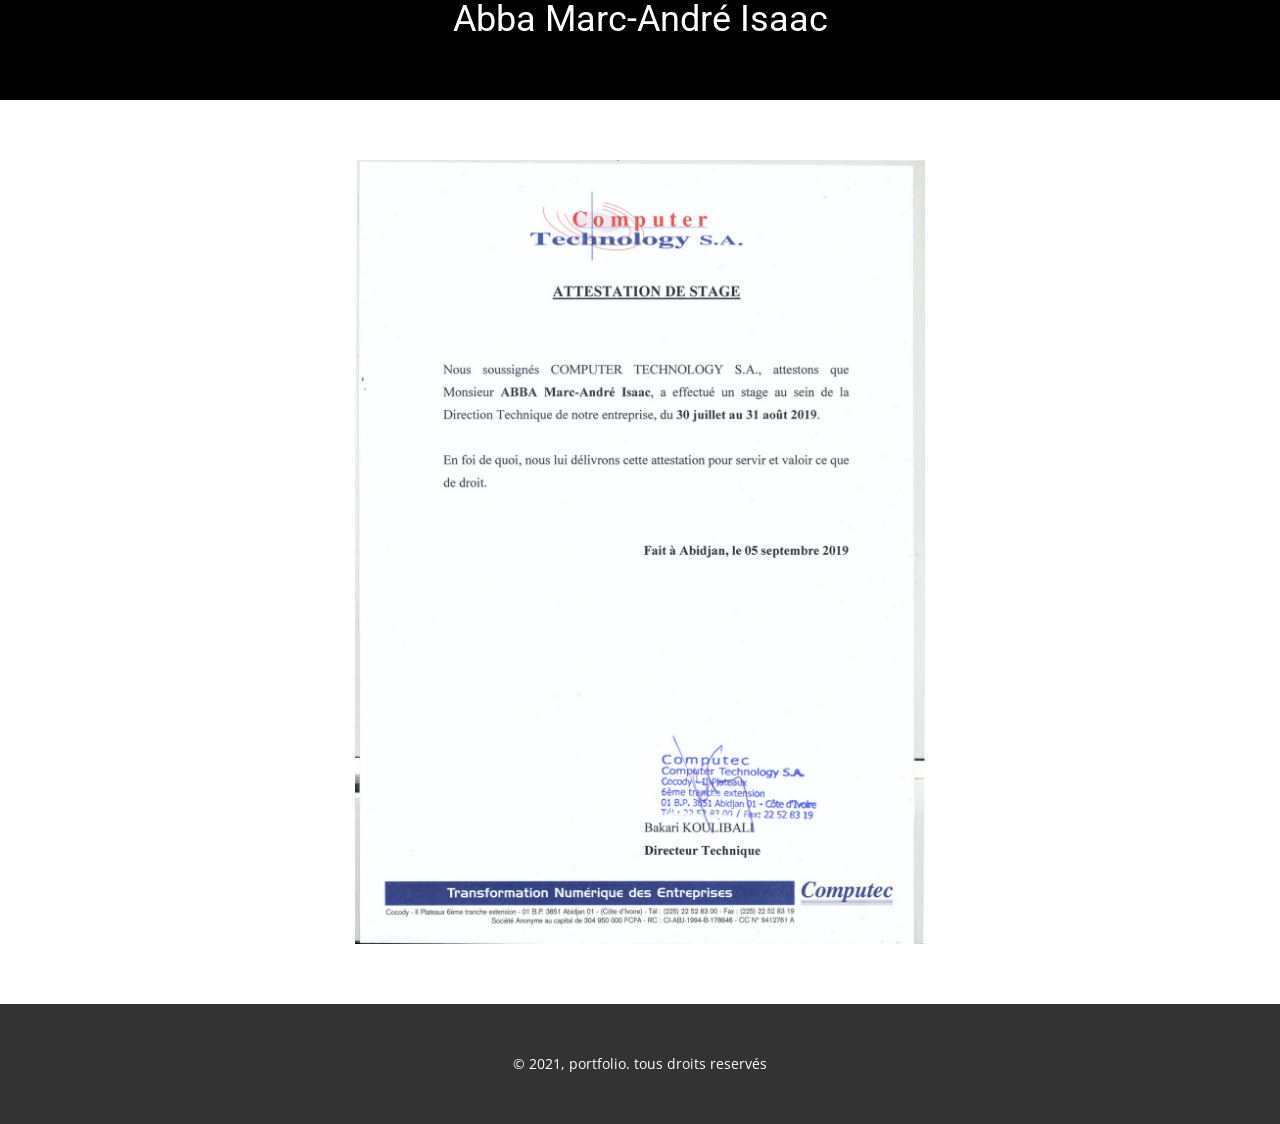
<file: Computec.html>
<!DOCTYPE html>
<html style="font-size: 16px;">
  <head>
    <meta name="viewport" content="width=device-width, initial-scale=1.0">
    <meta charset="utf-8">
    <meta name="keywords" content="">
    <meta name="description" content="">
    <meta name="page_type" content="np-template-header-footer-from-plugin">
    <title>Computec</title>
    <link rel="stylesheet" href="nicepage.css" media="screen">
<link rel="stylesheet" href="Computec.css" media="screen">
    <script class="u-script" type="text/javascript" src="jquery.js" defer=""></script>
    <script class="u-script" type="text/javascript" src="nicepage.js" defer=""></script>
    <meta name="generator" content="Nicepage 3.12.1, nicepage.com">
    <link id="u-theme-google-font" rel="stylesheet" href="https://fonts.googleapis.com/css?family=Roboto:100,100i,300,300i,400,400i,500,500i,700,700i,900,900i|Open+Sans:300,300i,400,400i,600,600i,700,700i,800,800i">
    
    
    <script type="application/ld+json">{
		"@context": "http://schema.org",
		"@type": "Organization",
		"name": "Portfolio",
		"url": "index.html"
}</script>
    <meta property="og:title" content="Computec">
    <meta property="og:type" content="website">
    <meta name="theme-color" content="#478ac9">
    <link rel="canonical" href="index.html">
    <meta property="og:url" content="index.html">
  </head>
  <body class="u-body"><header class="u-align-left u-black u-clearfix u-header u-header" id="sec-36fd"><div class="u-clearfix u-sheet u-sheet-1">
        <h2 class="u-align-center u-text u-text-1">Abba Marc-André Isaac</h2>
      </div></header>
    <section class="u-clearfix u-section-1" id="sec-ddb6">
      <div class="u-clearfix u-sheet u-sheet-1">
        <img src="images/Capturedecran2021-05-03a14.10.05.png" alt="" class="u-image u-image-default u-image-1" data-image-width="1164" data-image-height="1600">
      </div>
    </section>
    
    
    <footer class="u-align-center u-clearfix u-footer u-grey-80 u-footer" id="sec-583c"><div class="u-clearfix u-sheet u-sheet-1">
        <p class="u-small-text u-text u-text-variant u-text-1">© 2021, portfolio. tous droits reservés</p>
      </div></footer>
    </body>
</html>
</file>
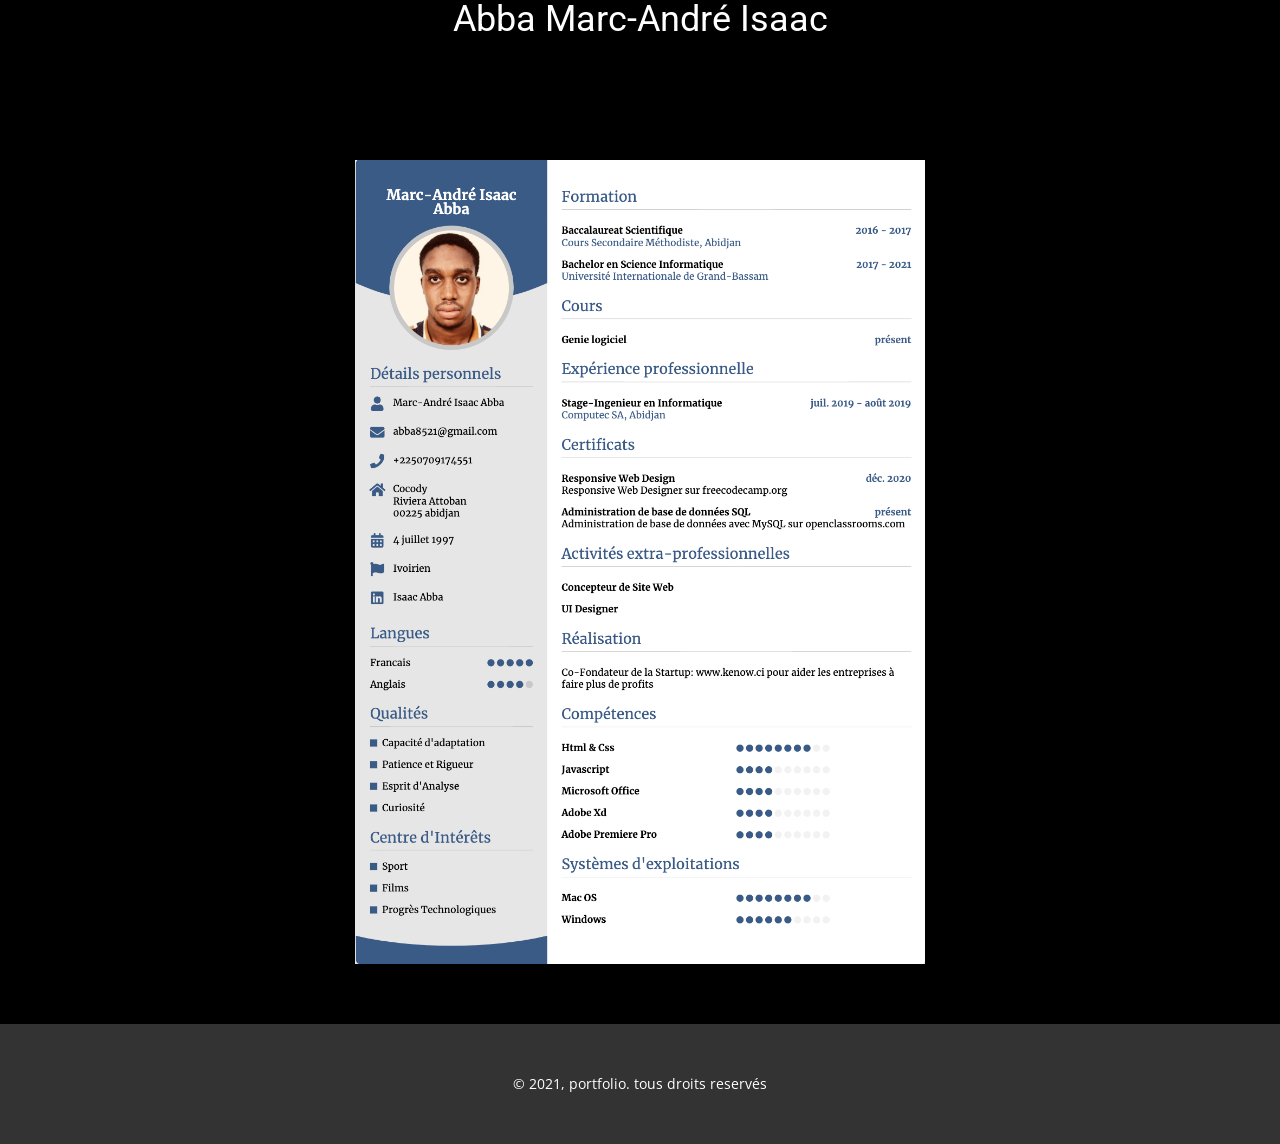
<file: CV.html>
<!DOCTYPE html>
<html style="font-size: 16px;">
  <head>
    <meta name="viewport" content="width=device-width, initial-scale=1.0">
    <meta charset="utf-8">
    <meta name="keywords" content="">
    <meta name="description" content="">
    <meta name="page_type" content="np-template-header-footer-from-plugin">
    <title>CV</title>
    <link rel="stylesheet" href="nicepage.css" media="screen">
<link rel="stylesheet" href="CV.css" media="screen">
    <script class="u-script" type="text/javascript" src="jquery.js" defer=""></script>
    <script class="u-script" type="text/javascript" src="nicepage.js" defer=""></script>
    <meta name="generator" content="Nicepage 3.12.1, nicepage.com">
    <link id="u-theme-google-font" rel="stylesheet" href="https://fonts.googleapis.com/css?family=Roboto:100,100i,300,300i,400,400i,500,500i,700,700i,900,900i|Open+Sans:300,300i,400,400i,600,600i,700,700i,800,800i">
    
    
    <script type="application/ld+json">{
		"@context": "http://schema.org",
		"@type": "Organization",
		"name": "Portfolio",
		"url": "index.html"
}</script>
    <meta property="og:title" content="CV">
    <meta property="og:type" content="website">
    <meta name="theme-color" content="#478ac9">
    <link rel="canonical" href="index.html">
    <meta property="og:url" content="index.html">
  </head>
  <body class="u-body"><header class="u-align-left u-black u-clearfix u-header u-header" id="sec-36fd"><div class="u-clearfix u-sheet u-sheet-1">
        <h2 class="u-align-center u-text u-text-1">Abba Marc-André Isaac</h2>
      </div></header>
    <section class="u-black u-clearfix u-section-1" id="sec-b2f8">
      <div class="u-clearfix u-sheet u-sheet-1">
        <img src="images/Capturedecran2021-05-02a14.24.21.png" alt="" class="u-image u-image-default u-image-1" data-image-width="1052" data-image-height="1484">
      </div>
    </section>
    
    
    <footer class="u-align-center u-clearfix u-footer u-grey-80 u-footer" id="sec-583c"><div class="u-clearfix u-sheet u-sheet-1">
        <p class="u-small-text u-text u-text-variant u-text-1">© 2021, portfolio. tous droits reservés</p>
      </div></footer>
     </body>
</html>
</file>
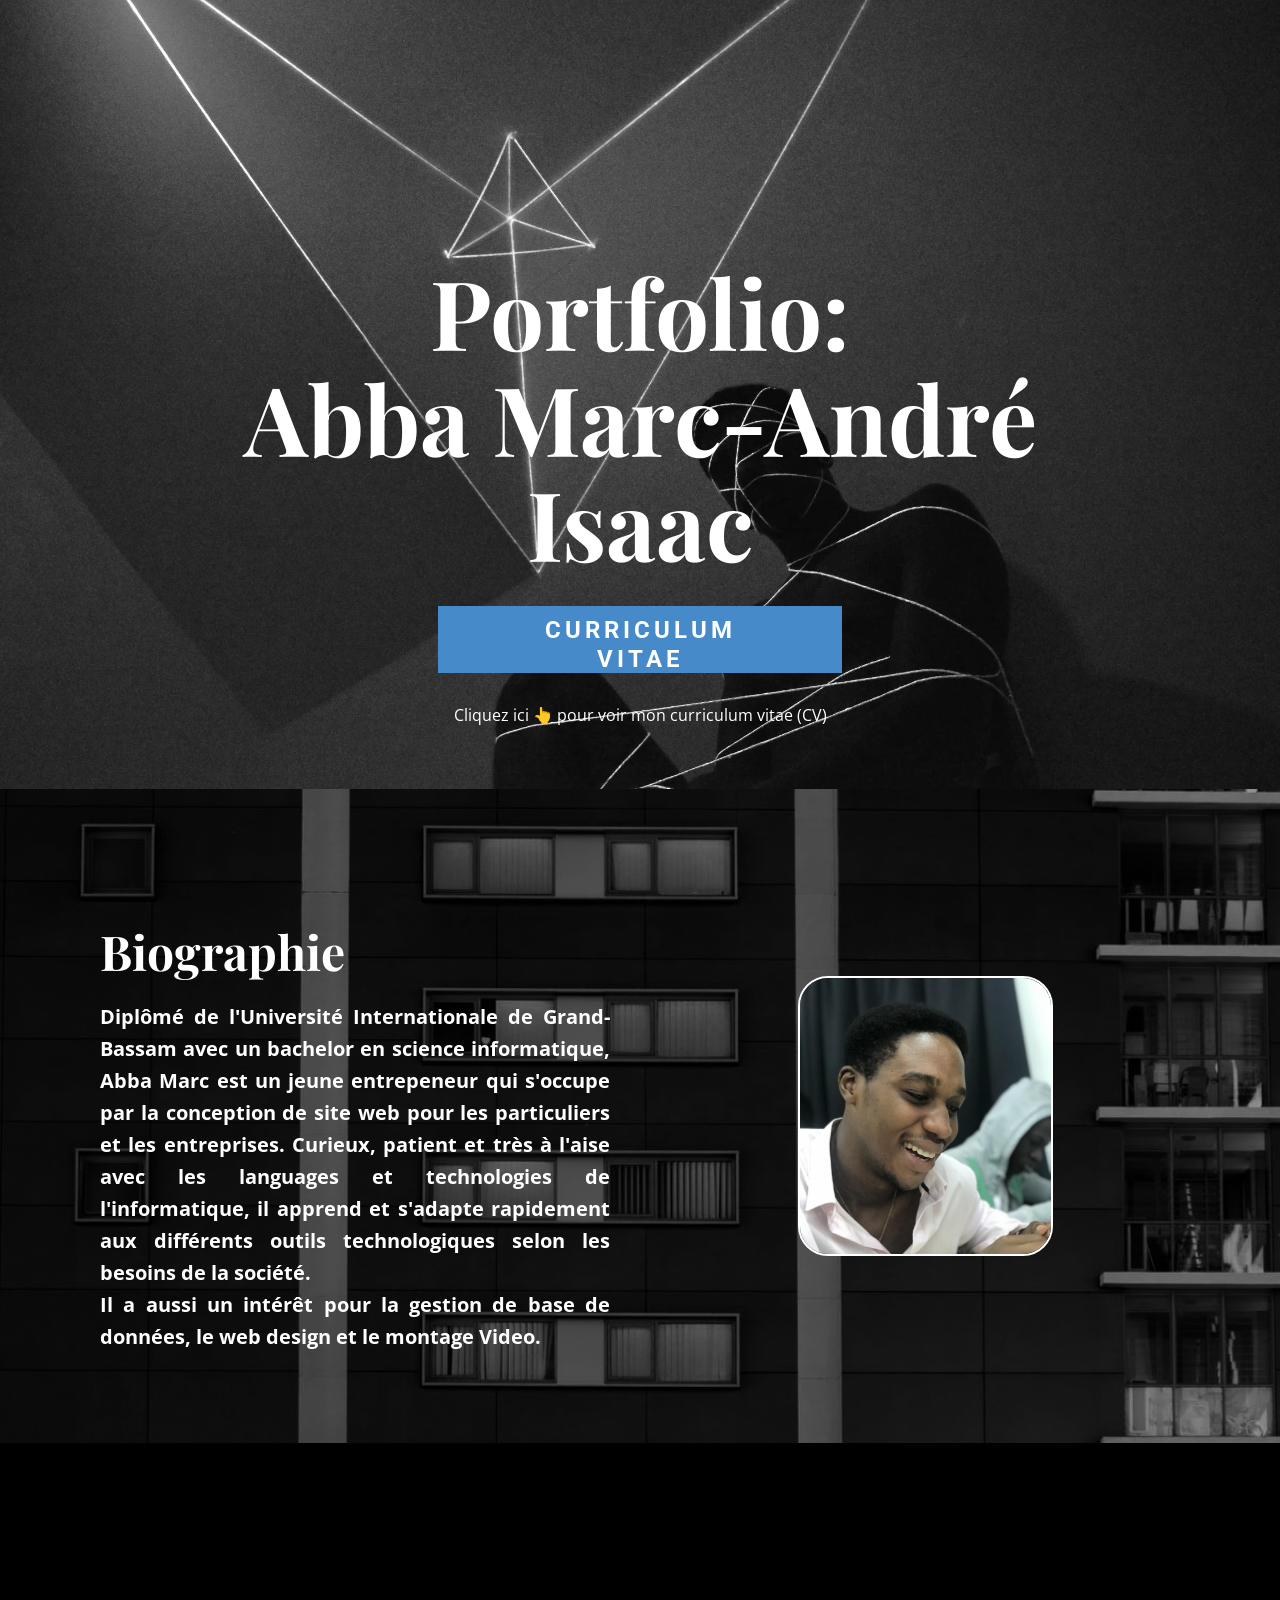
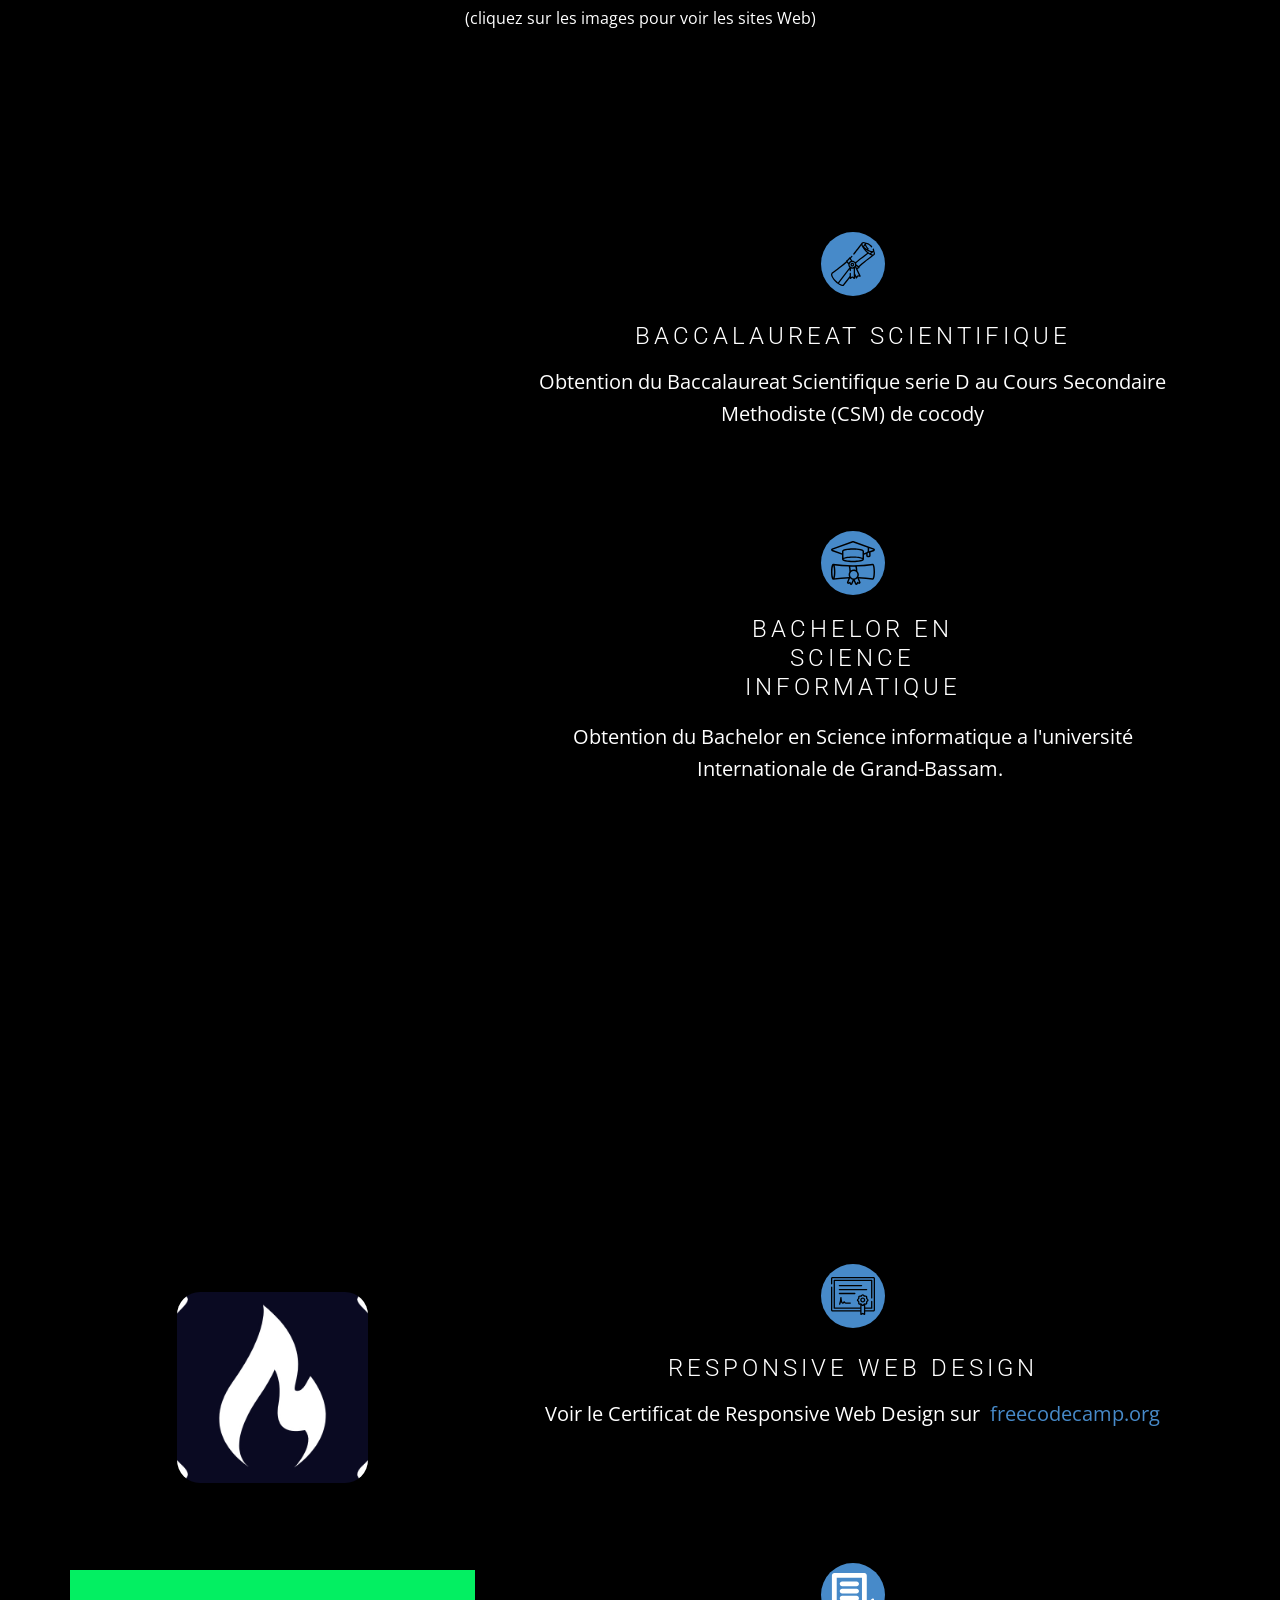
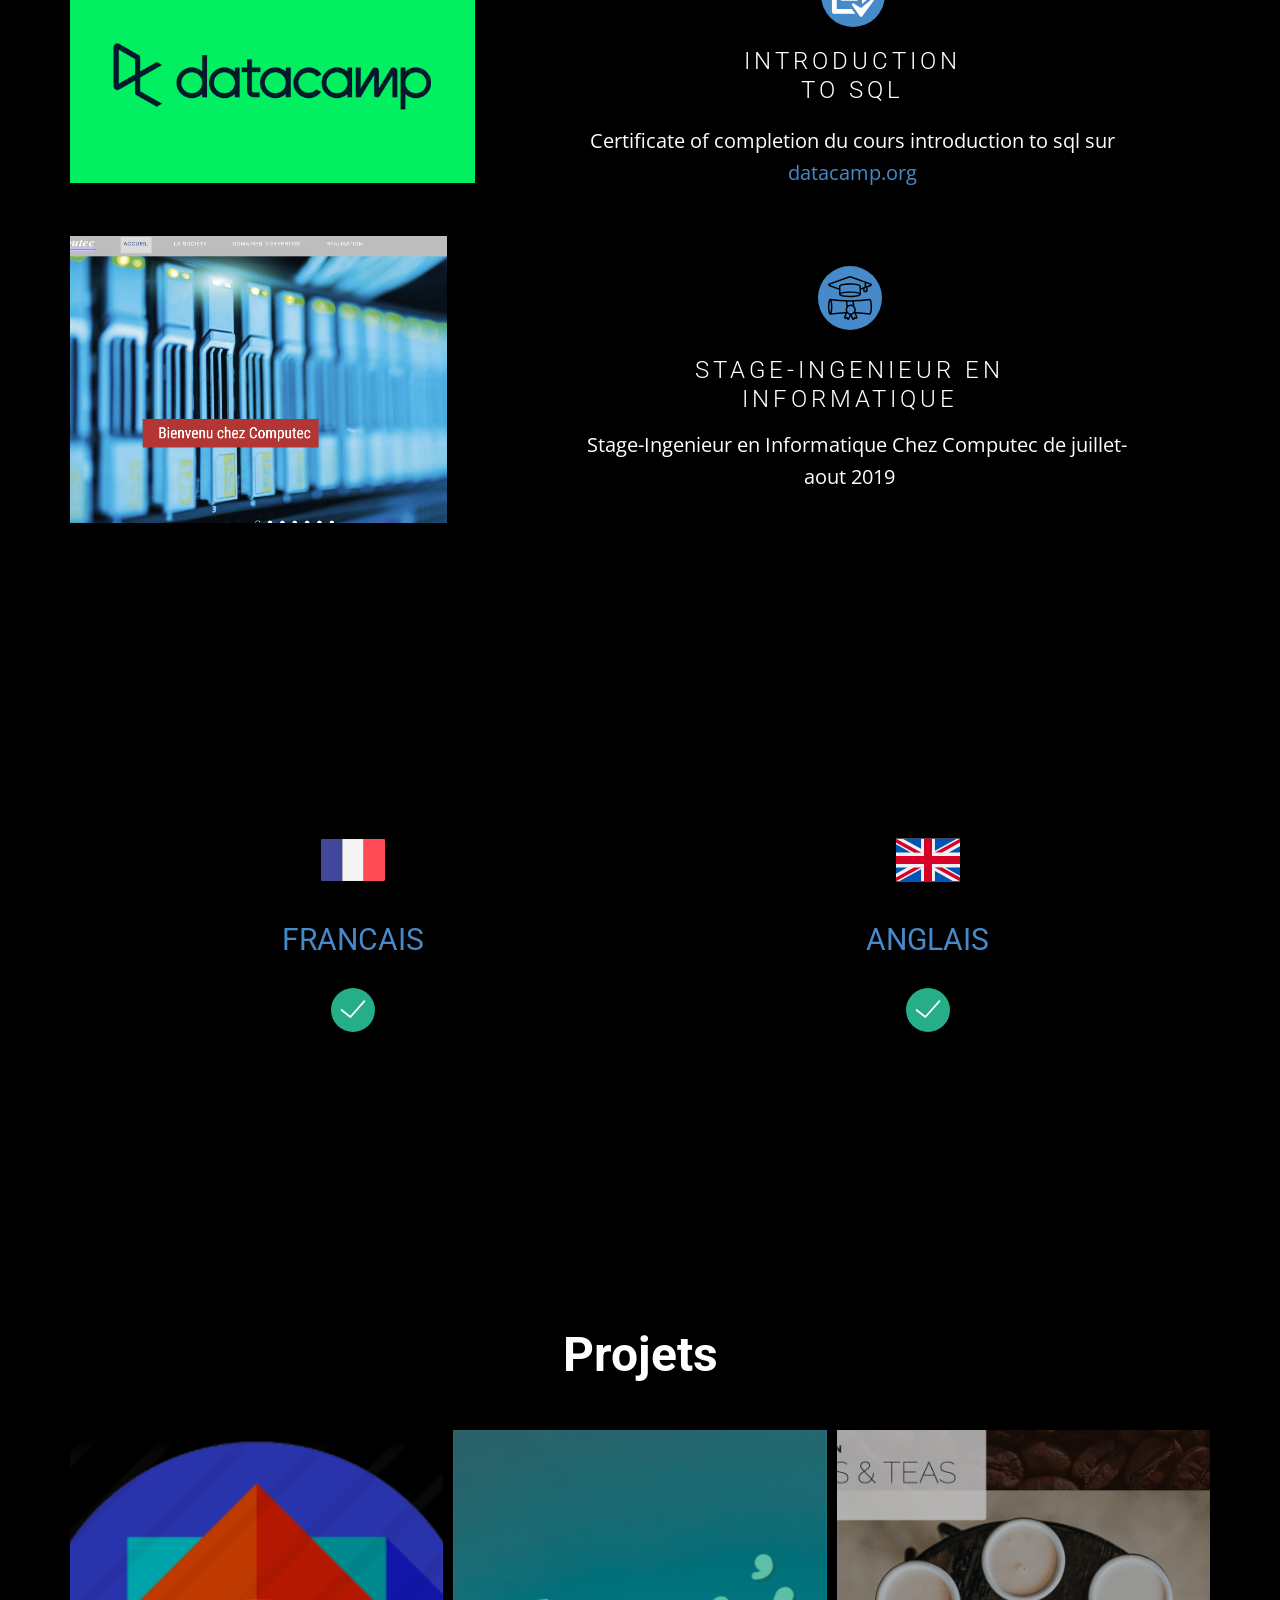
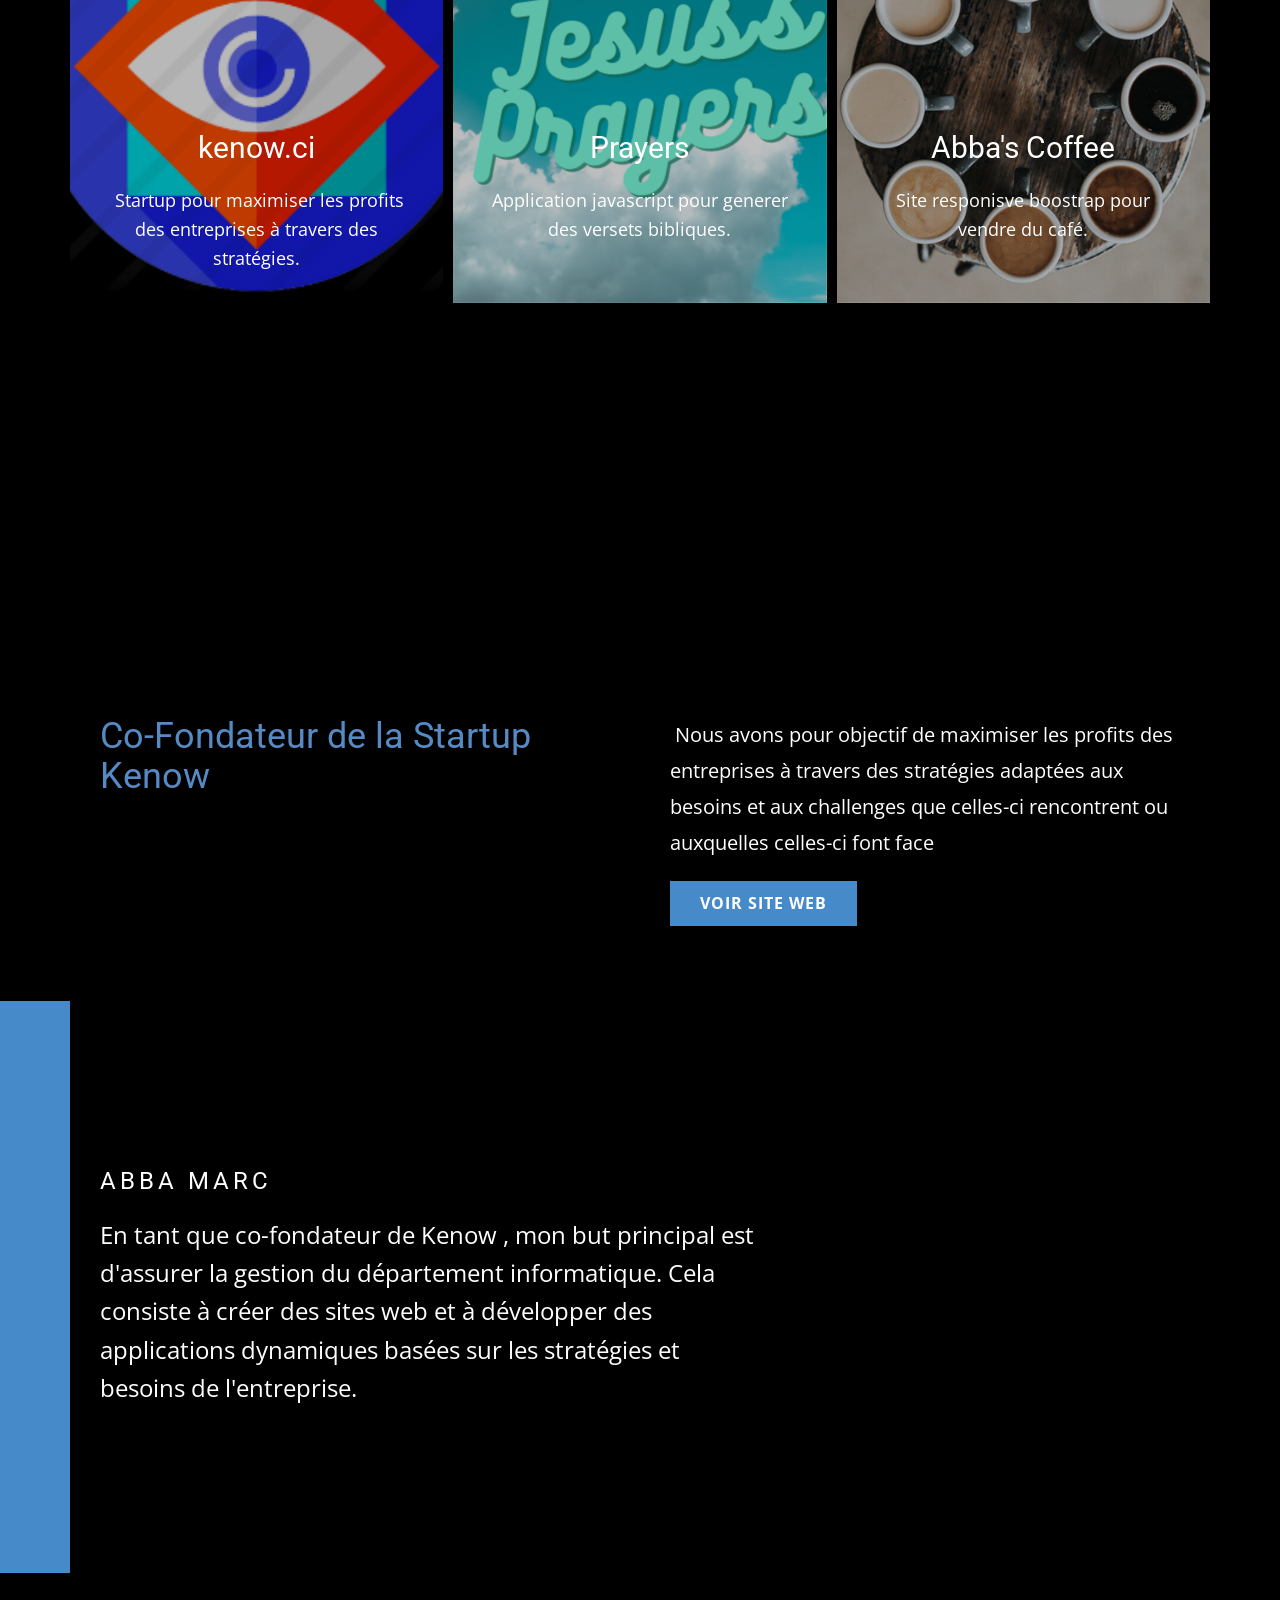
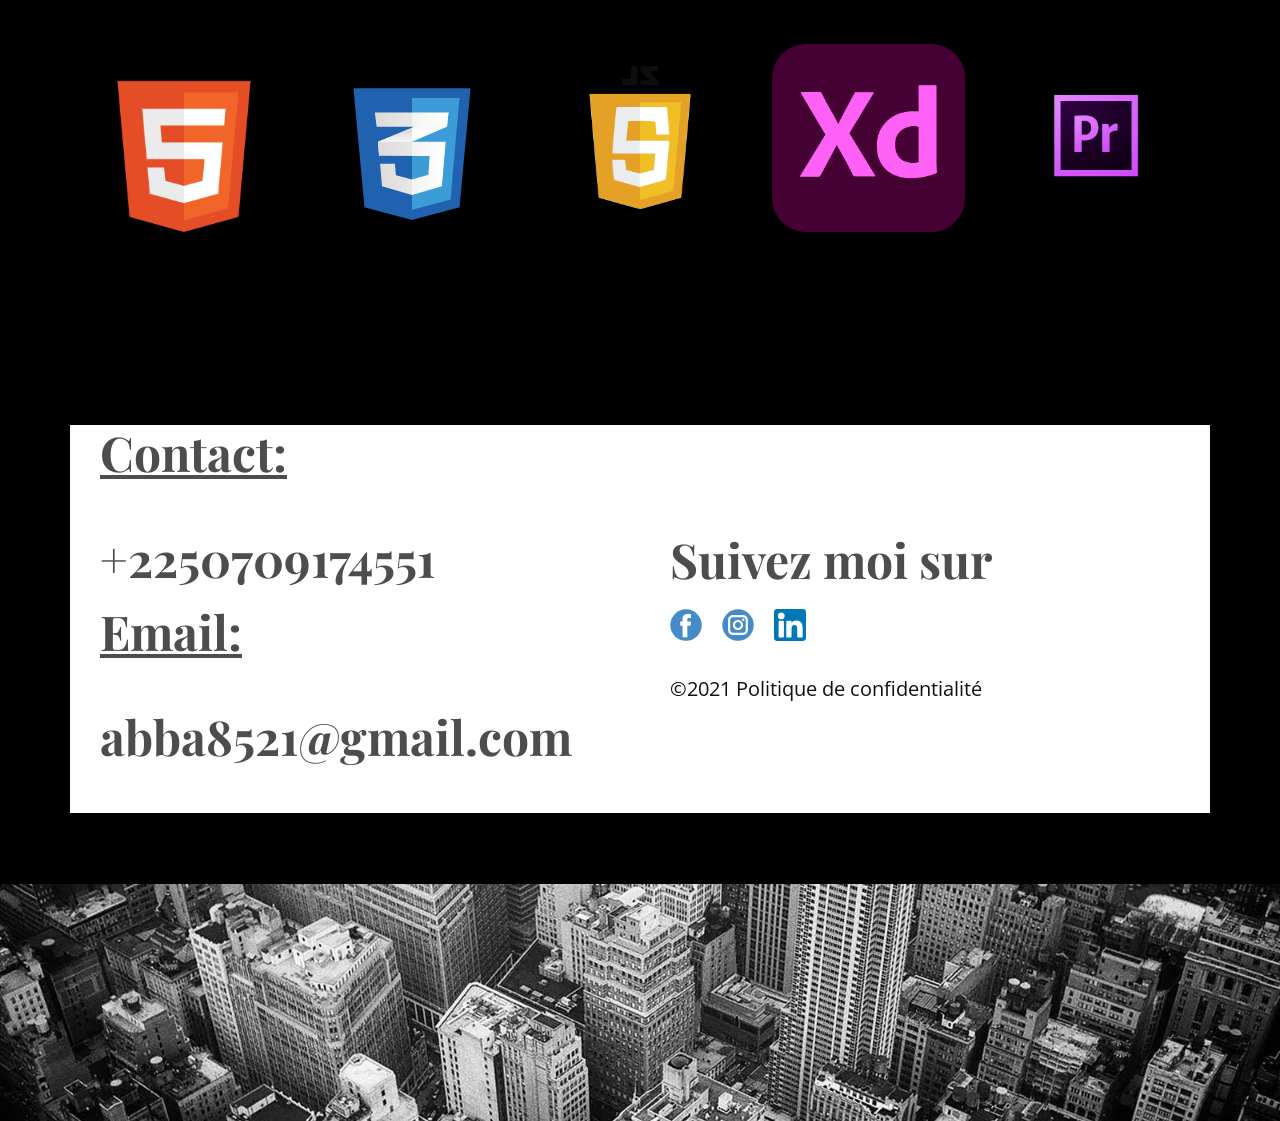
<file: Portfolio.html>
<!DOCTYPE html>
<html style="font-size: 16px;">
  <head>
    <meta name="viewport" content="width=device-width, initial-scale=1.0">
    <meta charset="utf-8">
    <meta name="keywords" content="">
    <meta name="description" content="">
    <meta name="page_type" content="np-template-header-footer-from-plugin">
    <title>Portfolio</title>
    <link rel="stylesheet" href="nicepage.css" media="screen">
<link rel="stylesheet" href="Portfolio.css" media="screen">
    <script class="u-script" type="text/javascript" src="jquery.js" defer=""></script>
    <script class="u-script" type="text/javascript" src="nicepage.js" defer=""></script>
    <meta name="generator" content="Nicepage 3.12.1, nicepage.com">
    <link id="u-theme-google-font" rel="stylesheet" href="https://fonts.googleapis.com/css?family=Roboto:100,100i,300,300i,400,400i,500,500i,700,700i,900,900i|Open+Sans:300,300i,400,400i,600,600i,700,700i,800,800i">
    <link id="u-page-google-font" rel="stylesheet" href="https://fonts.googleapis.com/css?family=Playfair+Display:400,400i,500,500i,600,600i,700,700i,800,800i,900,900i">
    
    
    
    
    
    
    
    
    
    
    
    <script type="application/ld+json">{
		"@context": "http://schema.org",
		"@type": "Organization",
		"name": "Portfolio",
		"url": "index.html"
}</script>
    <meta property="og:title" content="Portfolio">
    <meta property="og:type" content="website">
    <meta name="theme-color" content="#478ac9">
    <link rel="canonical" href="index.html">
    <meta property="og:url" content="index.html">
  </head>
  <body class="u-body">
    <section class="u-align-center u-clearfix u-image u-section-1" id="carousel_c2cf" data-image-width="2250" data-image-height="1500">
      <div class="u-clearfix u-sheet u-valign-middle-lg u-valign-middle-md u-valign-middle-sm u-valign-middle-xs u-sheet-1">
        <h2 class="u-custom-font u-font-playfair-display u-text u-text-body-alt-color u-text-1" data-animation-name="flipIn" data-animation-duration="1000" data-animation-delay="0" data-animation-direction="X">Portfolio:<br>Abba Marc-André Isaac
        </h2>
        <div class="u-align-center-xs u-container-style u-expanded-width-xs u-group u-palette-1-base u-group-1" data-href="CV.html" data-page-id="213266943" data-target="_blank" data-animation-name="pulse" data-animation-duration="1000" data-animation-delay="0" data-animation-direction="">
          <div class="u-container-layout u-valign-middle-xs u-container-layout-1">
            <h4 class="u-align-center u-text u-text-2">Curriculum Vitae</h4>
          </div>
        </div>
        <p class="u-text u-text-body-alt-color u-text-3">Cliquez ici 👆 pour voir mon curriculum vitae (CV)</p>
      </div>
    </section>
    <section class="u-clearfix u-image u-shading u-section-2" id="carousel_3b83" data-image-width="1200" data-image-height="1500">
      <div class="u-clearfix u-sheet u-valign-middle u-sheet-1">
        <div class="u-clearfix u-expanded-width u-layout-wrap u-layout-wrap-1">
          <div class="u-layout">
            <div class="u-layout-row">
              <div class="u-container-style u-layout-cell u-size-30 u-layout-cell-1">
                <div class="u-container-layout u-valign-bottom u-container-layout-1">
                  <h3 class="u-align-left u-custom-font u-font-playfair-display u-text u-text-1">Biographie</h3>
                  <p class="u-align-justify u-text u-text-2">Diplômé de l'Université Internationale de Grand-Bassam avec un bachelor en science informatique, Abba Marc est un jeune entrepeneur qui s'occupe par la conception de site web pour les particuliers et les entreprises. Curieux, patient et très à l'aise avec les languages et technologies de l'informatique, il apprend et s'adapte rapidement aux différents outils technologiques selon les besoins de la société.<br>Il a aussi un intérêt pour la gestion de base de données, le web design et le montage Video.<br>
                  </p>
                </div>
              </div>
              <div class="u-align-justify u-container-style u-layout-cell u-size-30 u-layout-cell-2">
                <div class="u-container-layout u-container-layout-2">
                  <img src="images/WhatsAppImage2021-05-02at20.58.35.jpeg" alt="" class="u-border-2 u-border-white u-image u-image-round u-radius-30 u-image-1" data-image-width="768" data-image-height="1024" data-animation-name="tada" data-animation-duration="1000" data-animation-delay="0" data-animation-direction="">
                </div>
              </div>
            </div>
          </div>
        </div>
      </div>
    </section>
    <section class="u-black u-clearfix u-section-3" id="carousel_e2d5">
      <div class="u-clearfix u-sheet u-valign-middle u-sheet-1">
        <div class="u-clearfix u-expanded-width u-gutter-20 u-layout-wrap u-layout-wrap-1">
          <div class="u-layout">
            <div class="u-layout-row">
              <div class="u-size-60">
                <div class="u-layout-col">
                  <div class="u-size-20">
                    <div class="u-layout-row">
                      <div class="u-align-center u-container-style u-layout-cell u-size-60 u-layout-cell-1">
                        <div class="u-container-layout u-container-layout-1">
                          <h1 class="u-text u-text-1" data-animation-name="zoomIn" data-animation-duration="1000" data-animation-delay="0" data-animation-direction="">Formation</h1>
                          <p class="u-text u-text-2">(cliquez sur les images pour voir les sites Web)</p>
                        </div>
                      </div>
                    </div>
                  </div>
                  <div class="u-size-20">
                    <div class="u-layout-row">
                      <div class="u-align-center-sm u-align-center-xs u-align-left-lg u-align-left-md u-align-left-xl u-container-style u-layout-cell u-shape-rectangle u-size-22 u-layout-cell-2">
                        <div class="u-container-layout u-container-layout-2">
                          <img alt="" class="u-align-center u-image u-image-round u-preserve-proportions u-radius-23 u-image-1" data-image-width="400" data-image-height="400" src="images/cocodyL.png" data-href="https://dgem.ci/cours-secondaire-methodiste/" data-target="_blank" data-animation-name="bounceIn" data-animation-duration="1000" data-animation-delay="0" data-animation-direction="">
                        </div>
                      </div>
                      <div class="u-align-center u-container-style u-layout-cell u-size-38 u-layout-cell-3">
                        <div class="u-container-layout u-valign-top u-container-layout-3"><span class="u-icon u-icon-circle u-palette-1-base u-spacing-10 u-icon-1" data-href="https://dgem.ci/cours-secondaire-methodiste/" data-animation-name="pulse" data-animation-duration="1000" data-animation-delay="0" data-animation-direction="" data-target="_blank"><svg class="u-svg-link" preserveAspectRatio="xMidYMin slice" viewBox="0 0 512.04 512.04" style=""><use xmlns:xlink="http://www.w3.org/1999/xlink" xlink:href="#svg-98fb"></use></svg><svg class="u-svg-content" viewBox="0 0 512.04 512.04" id="svg-98fb"><g><path d="m232.631 248.21c-8.588 8.588-8.588 22.563 0 31.151 8.587 8.588 22.562 8.589 31.152 0 8.588-8.588 8.588-22.563 0-31.151-8.59-8.589-22.564-8.589-31.152 0zm20.545 10.606c2.74 2.74 2.74 7.199 0 9.938-2.74 2.74-7.198 2.74-9.938 0s-2.74-7.198 0-9.938 7.197-2.74 9.938 0z"></path><path d="m134.046 512.04c7.656 0 13.977-2.263 18.585-6.872 1.517-1.516-2.655 3.765 64.231-83.564v.839c0 6.589 7.395 10.504 12.839 6.788l17.338-11.814c.709-.483 1.625-.483 2.334 0l17.333 11.812c5.448 3.718 12.844-.193 12.844-6.785v-19.754l8.481 17.836c2.82 5.938 11.169 6.328 14.512.619l10.583-18.115c.434-.741 1.256-1.136 2.109-1.002l20.734 3.225c6.515 1.002 11.506-5.69 8.677-11.645l-36.165-76.053c2.59-3.712 6.059-6.691 10.181-8.719l8.15-4.008c5.461-2.685 7.892-9.061 5.765-14.646 20.435-19.062 41.977-37.288 64.121-54.248 114.606-87.778 106.953-81.789 108.478-83.313 9.655-9.654 9.022-27.036-1.726-49.117.74-5.306-.236-12.473-4.596-22.108-1.708-3.773-6.15-5.448-9.925-3.741-3.774 1.708-5.449 6.151-3.741 9.925 4.646 10.265 3.534 14.732 2.773 15.492-.037.037-.078.072-.127.108-9.082 6.625-30.382 1.554-55.538-12.879l3.305-3.304c3.889-3.891 3.93-10.276.089-14.237-10.821-11.145-19.349-22.97-24.013-33.297-4.62-10.231-3.509-14.685-2.756-15.438.121-.121.269-.228.442-.321.349-.089.691-.203 1.023-.341 6.029-1.147 25.906 6.039 49.054 29.187 2.449 2.45 4.825 4.977 7.063 7.512 2.74 3.105 7.48 3.4 10.586.659s3.4-7.481.658-10.586c-2.441-2.766-5.032-5.521-7.7-8.19-20.033-20.038-45.066-35.47-61.477-33.365-22.12-10.785-39.532-11.434-49.198-1.766-.765.765-1.514 1.628-2.219 2.599-87.258 113.927-86.134 112.673-96.988 126.006-4.02 4.938-.414 12.235 5.812 12.235 2.179 0 4.339-.944 5.821-2.765 11.132-13.674 10.975-13.695 82.453-107.018 1.122 4.383 2.677 8.663 4.437 12.789 12.071 28.295 38.063 57.495 62.015 77.043-93.143 71.339-108.134 82.093-136.029 106.384-8.553-10.485-21.07-16.735-34.595-17.269-6.604-8.286-12.778-16.991-18.422-25.972 5.524-5.899 11.001-11.91 16.331-17.927 2.747-3.1 2.46-7.84-.64-10.587-3.101-2.747-7.841-2.46-10.587.64-4.884 5.513-9.894 11.022-14.949 16.441-5.608-2.137-11.972.328-14.646 5.765l-4.008 8.15c-3.026 6.153-8.225 10.879-14.637 13.309l-4.899 1.856c-6.258 2.369-9.214 9.47-6.6 15.54-19.699 18.236-40.437 35.716-61.717 52.015-113.866 87.209-106.987 81.819-108.48 83.313-9.148 9.147-9.031 25.537.33 46.148 22.164 48.807 88.153 106.531 126.891 106.531zm123.775-107.019c-5.84-3.98-13.389-3.979-19.228 0l-6.731 4.586v-42.815c0-4.142-3.358-7.5-7.5-7.5s-7.5 3.358-7.5 7.5v30.142c-79.247 103.468-74.402 97.192-74.837 97.627-5.547 5.546-24.25 2.048-49.048-14.545l123.885-161.751v13.527c0 4.142 3.358 7.5 7.5 7.5s7.5-3.358 7.5-7.5v-23.914c10.107 3.729 21.738 4.041 32.689 0v101.729zm59.722-17.815c-6.987-1.089-13.801 2.156-17.366 8.257l-4.108 7.032-16.517-34.734v-68.916c.837-.749 1.61-1.492 2.352-2.255l43.686 91.868zm-16.084-84.423-9.889-20.796c.416-.995.796-2.002 1.141-3.018 7.124 5.346 14.501 10.386 22.055 15.067-4.464 2.196-8.372 3.998-13.307 8.747zm191.901-184.965c5.129 13.35 4.145 21.263 1.212 24.195-3.647 3.649-13.701 3.651-28.897-3.175zm-71.711-38.081-2.434 2.433c-11.352-7.584-22.911-16.627-34.167-26.712l11.03-14.527c4.616 12.528 14.317 26.565 25.571 38.806zm-27.475-61.104-20.141 26.527c-.784-.765-1.566-1.534-2.345-2.308-4.808-12.012-5.484-21.658-1.71-25.432 2.932-2.931 10.845-3.917 24.196 1.213zm6.625 68.946c18.228 13.347 42.815 28.115 65.109 32.249l-14.789 11.229c-18.306-11.217-36.212-27.283-50.32-43.478zm32.28 49.538c11.947 8.428 26.967 17.056 41.013 20.648l-86.512 66.26c-22.962 17.587-45.289 36.511-66.434 56.311-8.979-5.643-17.683-11.817-25.971-18.421-.195-4.941-1.163-9.857-2.903-14.548 28.835-25.289 42.418-34.894 140.807-110.25zm-162.226 149.315c-12.486 12.487-32.806 12.487-45.293 0-12.487-12.488-12.487-32.806 0-45.294 12.487-12.487 32.806-12.488 45.293 0 12.489 12.488 12.489 32.807 0 45.294zm-77.019-65.769c9.981-3.781 18.072-11.138 22.783-20.716l1.339-2.722c4.682 7.555 9.722 14.933 15.067 22.056-11.879 4.031-21.205 12.516-26.55 22.82-4.978-6.872-9.529-13.789-13.836-20.985zm-176.403 149.305c.436-.435-6.418 4.851 106.993-82.012 20.829-15.953 41.147-33.019 60.505-50.812 5.1 7.93 10.594 15.649 16.409 23.053-.988 13.028 3.413 26.392 13.205 36.426l-133.701 174.568c-7.209-5.658-14.313-11.978-21.188-18.853-38.028-38.029-50.408-74.186-42.223-82.37z"></path>
</g></svg></span>
                          <h5 class="u-text u-text-3">Baccalaureat scientifique</h5>
                          <p class="u-text u-text-4">Obtention du Baccalaureat Scientifique serie D au Cours Secondaire Methodiste (CSM) de cocody</p>
                        </div>
                      </div>
                    </div>
                  </div>
                  <div class="u-size-20">
                    <div class="u-layout-row">
                      <div class="u-container-style u-layout-cell u-size-22 u-layout-cell-4" data-href="https://iugb.org/" data-target="_blank">
                        <div class="u-container-layout u-container-layout-4">
                          <img class="u-image u-image-round u-radius-31 u-image-2" src="images/telechargement.jpeg" data-image-width="217" data-image-height="233" data-href="https://iugb.org/" data-target="_blank" data-animation-name="bounceIn" data-animation-duration="1000" data-animation-delay="0" data-animation-direction="">
                        </div>
                      </div>
                      <div class="u-align-center u-container-style u-layout-cell u-size-38 u-layout-cell-5">
                        <div class="u-container-layout u-container-layout-5"><span class="u-icon u-icon-circle u-palette-1-base u-spacing-10 u-icon-2" data-href="https://iugb.org/" data-target="_blank" data-animation-name="pulse" data-animation-duration="1000" data-animation-delay="0" data-animation-direction=""><svg class="u-svg-link" preserveAspectRatio="xMidYMin slice" viewBox="0 0 60 60" style=""><use xmlns:xlink="http://www.w3.org/1999/xlink" xlink:href="#svg-eb64"></use></svg><svg class="u-svg-content" viewBox="0 0 60 60" id="svg-eb64"><g id="Page-1" fill="none" fill-rule="evenodd"><g id="001---Degree" fill="currentColor" fill-rule="nonzero"><path id="Shape" d="m58.669 10.118-27.99-10c-.4419711-.15600345-.9240289-.15600345-1.366 0l-27.983 10c-.79312091.2858868-1.32179815 1.038427-1.32179815 1.8815s.52867724 1.5956132 1.32179815 1.8815l13.67 4.884v6.235c0 3.888 13.465 4 15 4s15-.112 15-4v-6.235l3-1.065v2.3c0 1.1045695.8954305 2 2 2h2c1.1045695 0 2-.8954305 2-2v-3c-.0029839-.4630681-.1146467-.9189675-.326-1.331l5-1.788c.7931209-.2858868 1.3217981-1.038427 1.3217981-1.8815s-.5286772-1.5956132-1.3217981-1.8815zm-15.669 12.682c-3.809-1.734-11.835-1.8-13-1.8s-9.191.066-13 1.8v-8.712c.6-.77 5.316-2.088 13-2.088s12.4 1.318 13 2.088zm-13 4.2c-7.4 0-12.047-1.222-12.916-2 .869-.778 5.518-2 12.916-2s12.047 1.222 12.916 2c-.869.778-5.516 2-12.916 2zm18.469-11.595-3.469 1.237v-2.642c0-3.888-13.465-4-15-4s-15 .112-15 4v2.641l-13-4.641 28.014-10 19.986 7.142v5.042c-.6323143.2247022-1.1712592.6545205-1.531 1.221zm3.531 4.595h-2v-3c0-.5522847.4477153-1 1-1s1 .4477153 1 1zm0-5.856v-4.287l6 2.143z"></path><path id="Shape" d="m57 31c-.0600315-.0001773-.1199516.0051787-.179.016-8.8726728 1.3794293-17.8419311 2.0429022-26.821 1.984-8.9790689.0589022-17.9483272-.6045707-26.821-1.984-.05914563-.0100897-.11900255-.01544-.179-.016-.7 0-3 .793-3 11s2.3 11 3 11c.06004793-.0012711.11990124-.0072899.179-.018 6.81770028-1.0799035 13.6994144-1.7072753 20.6-1.878l-1.952 4.682c-.2998992.7496857-.1175748 1.6062533.4616424 2.168815s1.4407385.7198238 2.1813576.398185l.765-.327.331.761c.3126556.7378909 1.0376093 1.2160686 1.839 1.213h.025c.8073899-.0062972 1.5312063-.4991084 1.833-1.248l1.737-4.158 1.731 4.142c.2991288.7559362 1.0260752 1.2555882 1.839 1.264h.03c.7959636.0032667 1.5169852-.4690182 1.832-1.2l.334-.767.753.323c.7438278.3283499 1.6125382.1719295 2.195116-.3952535.5825777-.5671831.7622009-1.4313941.453884-2.1837465l-1.914-4.59c6.2216086.2202879 12.4238858.8214132 18.572 1.8.0574962.0095142.1157284.0138649.174.013.7 0 3-.793 3-11s-2.3-11-3-11zm-23.8 3.97c.4152824 1.5269614.6571423 3.0958635.721 4.677-2.2674172-1.0543305-4.9267377-.8071562-6.961.647-.0511494-1.7957543-.2812886-3.5819291-.687-5.332 1.2113333.0253333 2.4536667.038 3.727.038 1.093 0 2.154-.012 3.2-.03zm-2.2 16.03c-2.7614237 0-5-2.2385763-5-5s2.2385763-5 5-5 5 2.2385763 5 5c-.0033061 2.7600532-2.2399468 4.9966939-5 5zm-28-17.5c.76621595 2.7654906 1.10347504 5.6321928 1 8.5.10347504 2.8678072-.23378405 5.7345094-1 8.5-.76621595-2.7654906-1.10347504-5.6321928-1-8.5-.10347504-2.8678072.23378405-5.7345094 1-8.5zm2.02 17.17c.547-1.586.98-4.24.98-8.67s-.433-7.084-.981-8.672c6.3545916.8776191 12.7525318 1.4060792 19.165 1.583.5997869 2.3136583.8744249 4.6995763.816 7.089 0 .145 0 .283-.006.422-1.2000273 1.9915849-1.3209621 4.4523451-.322 6.552l-.044.106c-6.5607744.16081-13.1072151.6923244-19.608 1.592zm22.387 7.33-.73-1.68c-.219556-.5044532-.80536-.7368087-1.311-.52l-1.683.744 2.345-5.622c.9627521.9755678 2.1909675 1.6467048 3.532 1.93zm9.227-2.2c-.50564-.2168087-1.091444.0155468-1.311.52l-.74 1.663-2.144-5.133c1.342076-.2834163 2.5713104-.9548878 3.535-1.931l2.34 5.6zm20.166-4.85c-6.4246827-.9887912-12.9030696-1.5898786-19.4-1.8l-.071-.172c1.2576047-2.6500536.718457-5.8041476-1.348-7.886-.0077336-2.0738531-.24722-4.1403459-.714-6.161 7.2107886-.1614607 14.4035315-.7901117 21.533-1.882.464.788 1.2 3.905 1.2 8.951s-.741 8.162-1.2 8.95z"></path>
</g>
</g></svg></span>
                          <h5 class="u-text u-text-5">BACHELOR EN SCIENCE INFORMATIQUE</h5>
                          <p class="u-text u-text-6">Obtention du Bachelor en Science informatique a l'université Internationale de Grand-Bassam.&nbsp;</p>
                        </div>
                      </div>
                    </div>
                  </div>
                </div>
              </div>
            </div>
          </div>
        </div>
      </div>
    </section>
    <section class="u-black u-clearfix u-section-4" id="carousel_1a3b">
      <div class="u-clearfix u-sheet u-sheet-1">
        <div class="u-clearfix u-expanded-width u-gutter-20 u-layout-wrap u-layout-wrap-1">
          <div class="u-layout">
            <div class="u-layout-row">
              <div class="u-size-60">
                <div class="u-layout-col">
                  <div class="u-size-20">
                    <div class="u-layout-row">
                      <div class="u-align-center u-container-style u-layout-cell u-size-60 u-layout-cell-1">
                        <div class="u-container-layout u-container-layout-1">
                          <h1 class="u-align-center u-text u-text-1" data-animation-name="zoomIn" data-animation-duration="1000" data-animation-delay="0" data-animation-direction="">Certificats et experience professionelle</h1>
                        </div>
                      </div>
                    </div>
                  </div>
                  <div class="u-size-20">
                    <div class="u-layout-row">
                      <div class="u-align-center-sm u-align-center-xs u-align-left-lg u-align-left-md u-align-left-xl u-container-style u-layout-cell u-shape-rectangle u-size-22 u-layout-cell-2">
                        <div class="u-container-layout u-valign-bottom u-container-layout-2">
                          <img alt="" class="u-image u-image-round u-preserve-proportions u-radius-23 u-image-1" data-image-width="712" data-image-height="484" src="images/fcc_primary_small.jpeg" data-href="freecodecamp.org" data-target="_blank" data-animation-name="rubberBand" data-animation-duration="1000" data-animation-delay="0" data-animation-direction="">
                        </div>
                      </div>
                      <div class="u-align-center u-container-style u-layout-cell u-size-38 u-layout-cell-3">
                        <div class="u-container-layout u-valign-top u-container-layout-3"><span class="u-icon u-icon-circle u-palette-1-base u-spacing-10 u-icon-1" data-href="https://www.freecodecamp.org/certification/abbam1/responsive-web-design" data-target="_blank"><svg class="u-svg-link" preserveAspectRatio="xMidYMin slice" viewBox="0 0 512 512" style=""><use xmlns:xlink="http://www.w3.org/1999/xlink" xlink:href="#svg-93b8"></use></svg><svg class="u-svg-content" viewBox="0 0 512 512" id="svg-93b8"><g><path d="m494.5 34.936h-477c-9.649 0-17.5 7.851-17.5 17.5v61.595c0 9.697 15 9.697 15 0v-61.595c0-1.378 1.121-2.5 2.5-2.5h477c1.379 0 2.5 1.122 2.5 2.5v365.739c0 1.378-1.121 2.5-2.5 2.5h-96.112v-15.606h75.434c4.143 0 7.5-3.358 7.5-7.5v-78.539c0-9.697-15-9.697-15 0v71.039h-67.934v-33.277c.244.021.49.042.721.063 6.226.547 13.97 1.228 19.335-4.147 5.359-5.369 4.681-13.121 4.136-19.35-.587-6.685.045-8.515 5.183-12.786 13.229-11 13.475-22.778 0-33.98-5.138-4.274-5.767-6.102-5.183-12.788 1.468-16.777-6.368-24.999-23.471-23.496-6.675.586-8.486-.048-12.742-5.187-10.983-13.26-22.769-13.505-33.956 0-4.256 5.138-6.066 5.775-12.741 5.187-16.789-1.475-24.97 6.405-23.472 23.496.584 6.687-.045 8.514-5.183 12.788-13.229 10.999-13.474 22.779 0 33.98 5.138 4.274 5.767 6.102 5.183 12.788-1.575 17.969 7.007 24.917 24.19 23.433v33.278h-294.709v-309.53h420.643v198.489c0 9.697 15 9.697 15 0v-205.989c0-4.142-3.357-7.5-7.5-7.5h-435.643c-4.143 0-7.5 3.358-7.5 7.5v324.528c0 4.142 3.357 7.5 7.5 7.5h302.209v15.606h-322.888c-1.379 0-2.5-1.122-2.5-2.5v-266.145c0-9.697-15-9.697-15 0v266.145c0 9.649 7.851 17.5 17.5 17.5h322.888v33.95c1.068 6.164 4.623 8.431 10.663 6.8l18.337-8.529 18.337 8.529c4.537 2.11 10.663-1.225 10.663-6.8v-33.95h96.112c9.649 0 17.5-7.851 17.5-17.5v-365.739c0-9.65-7.851-17.5-17.5-17.5zm-156.145 306.975c-7.508.661-7.872.259-7.216-7.245 1.008-11.517-1.641-18.237-10.536-25.631-6.086-5.061-6.085-5.85 0-10.911 8.895-7.394 11.545-14.114 10.536-25.63-.656-7.505-.292-7.903 7.216-7.246 11.518 1.015 18.229-1.654 25.606-10.561 5.041-6.084 5.812-6.084 10.853 0 7.379 8.907 14.088 11.572 25.606 10.561 7.509-.661 7.872-.259 7.216 7.245-1.008 11.517 1.641 18.236 10.536 25.63 6.085 5.061 6.088 5.852-.001 10.912-8.895 7.395-11.545 14.112-10.536 25.629.659 7.504.293 7.907-7.214 7.247-4.711-.414-10.055-.884-14.759 1.07-4.553 1.891-7.754 5.754-10.849 9.491-1.458 1.76-4.119 4.973-5.427 5.548-1.307-.575-3.968-3.788-5.426-5.548-3.095-3.736-6.295-7.6-10.849-9.491-4.854-1.48-9.773-1.837-14.756-1.07zm34.196 110.914c-2.006-.933-4.32-.933-6.326 0l-10.837 5.041v-92.349c3.559 3.913 7.95 7.546 14 7.546s10.441-3.632 14-7.545v92.348z"></path><path d="m97.263 143.321h258.547c9.697 0 9.697-15 0-15h-258.547c-9.698 0-9.698 15 0 15z"></path><path d="m422.237 181.439c0-4.142-3.357-7.5-7.5-7.5h-317.474c-9.697 0-9.697 15 0 15h317.475c4.142 0 7.499-3.358 7.499-7.5z"></path><path d="m285.137 227.056c0-4.142-3.357-7.5-7.5-7.5h-180.374c-9.697 0-9.697 15 0 15h180.374c4.142 0 7.5-3.358 7.5-7.5z"></path><path d="m186.651 331.598c-4.089.007-8.179.012-12.268.015-7.867.006-12.198-2.091-13.805-10.433-1.467-7.615-12.451-6.645-14.464 0-.891 2.943-5.391 11.368-9.322 10.679-2.083-.365-2.993-3.578-3.763-5.242-1.499-3.239-2.591-6.672-3.526-10.112-3.948-14.534-4.736-29.709-7.206-44.517-1.432-8.587-14.521-6.159-14.732 1.994-.672 25.971-4.918 51.586-14.164 75.929-3.431 9.033 11.064 12.939 14.464 3.988 3.565-9.386 6.395-18.997 8.591-28.751 1.178 3.554 2.583 7.04 4.298 10.431 4.38 8.656 13.313 13.777 22.871 9.927 3.411-1.374 6.523-3.776 9.172-6.699 7.096 8.183 17.653 7.812 27.502 7.8 14.847-.019 29.694-.054 44.542-.095 9.651-.027 9.669-15.027 0-15-12.73.036-25.46.065-38.19.086z"></path><path d="m369.388 332.874c16.153 0 29.295-13.141 29.295-29.294s-13.142-29.294-29.295-29.294c-16.152 0-29.294 13.142-29.294 29.294s13.141 29.294 29.294 29.294zm0-43.588c7.882 0 14.295 6.413 14.295 14.294s-6.413 14.294-14.295 14.294-14.294-6.412-14.294-14.294 6.412-14.294 14.294-14.294z"></path>
</g></svg></span>
                          <h5 class="u-text u-text-2">RESPONSIVE WEB DESIGN</h5>
                          <p class="u-text u-text-3">Voir le Certificat de Responsive Web Design sur&nbsp;&nbsp;<a href="https://www.freecodecamp.org/certification/abbam1/responsive-web-design" target="_blank" class="u-active-none u-border-none u-btn u-button-style u-hover-none u-none u-text-palette-1-base u-btn-1">freecodecamp.org</a>
                          </p>
                        </div>
                      </div>
                    </div>
                  </div>
                  <div class="u-size-20">
                    <div class="u-layout-row">
                      <div class="u-container-style u-image u-image-contain u-layout-cell u-size-22 u-image-2" data-image-width="1200" data-image-height="630" data-href="https://www.datacamp.com/" data-target="_blank" data-animation-name="rubberBand" data-animation-duration="1000" data-animation-delay="0" data-animation-direction="">
                        <div class="u-container-layout u-container-layout-4"></div>
                      </div>
                      <div class="u-align-center u-container-style u-layout-cell u-size-38 u-layout-cell-5">
                        <div class="u-container-layout u-container-layout-5"><span class="u-align-center u-icon u-icon-circle u-palette-1-base u-spacing-10 u-icon-2" data-href="https://www.datacamp.com/statement-of-accomplishment/course/110256d54798c5d48fa086a10f7c53f8cf4ca968" data-target="_blank"><svg class="u-svg-link" preserveAspectRatio="xMidYMin slice" viewBox="0 0 47 47" style=""><use xmlns:xlink="http://www.w3.org/1999/xlink" xlink:href="#svg-dff3"></use></svg><svg class="u-svg-content" viewBox="0 0 47 47" x="0px" y="0px" id="svg-dff3" style="enable-background:new 0 0 47 47;"><g><g id="Layer_1_2_"><g><path d="M6.12,38.52V5.136h26.962v28.037l5.137-4.243V2.568C38.219,1.15,37.07,0,35.652,0h-32.1C2.134,0,0.985,1.15,0.985,2.568     v38.519c0,1.418,1.149,2.568,2.567,2.568h22.408L22.33,38.52H6.12z"></path><path d="M45.613,27.609c-0.473-0.446-1.2-0.467-1.698-0.057l-11.778,9.734l-7.849-4.709c-0.521-0.312-1.188-0.219-1.603,0.229     c-0.412,0.444-0.457,1.117-0.106,1.613l8.506,12.037c0.238,0.337,0.625,0.539,1.037,0.543c0.004,0,0.008,0,0.012,0     c0.408,0,0.793-0.193,1.035-0.525l12.6-17.173C46.149,28.78,46.084,28.055,45.613,27.609z"></path><path d="M27.306,8.988H11.897c-1.418,0-2.567,1.15-2.567,2.568s1.149,2.568,2.567,2.568h15.408c1.418,0,2.566-1.15,2.566-2.568     S28.724,8.988,27.306,8.988z"></path><path d="M27.306,16.691H11.897c-1.418,0-2.567,1.15-2.567,2.568s1.149,2.568,2.567,2.568h15.408c1.418,0,2.566-1.149,2.566-2.568     C29.874,17.841,28.724,16.691,27.306,16.691z"></path><path d="M27.306,24.395H11.897c-1.418,0-2.567,1.15-2.567,2.568s1.149,2.568,2.567,2.568h15.408c1.418,0,2.566-1.15,2.566-2.568     C29.874,25.545,28.724,24.395,27.306,24.395z"></path>
</g>
</g>
</g></svg></span>
                          <h5 class="u-text u-text-4">Introduction to SQL</h5>
                          <p class="u-text u-text-5">Certificate of completion du cours introduction to sql sur <a href="https://www.datacamp.com/statement-of-accomplishment/course/110256d54798c5d48fa086a10f7c53f8cf4ca968" class="u-active-none u-border-none u-btn u-button-link u-button-style u-hover-none u-none u-text-palette-1-base u-btn-2">datacamp.org</a>
                          </p>
                        </div>
                      </div>
                    </div>
                  </div>
                </div>
              </div>
            </div>
          </div>
        </div>
        <div class="u-clearfix u-gutter-76 u-layout-wrap u-layout-wrap-2">
          <div class="u-layout">
            <div class="u-layout-row">
              <div class="u-size-60">
                <div class="u-layout-row">
                  <div class="u-align-center-sm u-align-center-xs u-align-left-lg u-align-left-md u-align-left-xl u-container-style u-image u-layout-cell u-shape-rectangle u-size-23 u-image-3" data-image-width="1600" data-image-height="1140" data-href="http://www.computec.ci/" data-target="_blank" data-animation-name="rubberBand" data-animation-duration="1000" data-animation-delay="0" data-animation-direction="">
                    <div class="u-container-layout u-valign-bottom u-container-layout-6"></div>
                  </div>
                  <div class="u-align-center u-container-style u-layout-cell u-size-37 u-layout-cell-7">
                    <div class="u-container-layout u-valign-top u-container-layout-7"><span class="u-align-center u-icon u-icon-circle u-palette-1-base u-spacing-10 u-icon-3" data-href="Computec.html" data-page-id="38218501" data-target="_blank"><svg class="u-svg-link" preserveAspectRatio="xMidYMin slice" viewBox="0 0 60 60" style=""><use xmlns:xlink="http://www.w3.org/1999/xlink" xlink:href="#svg-a8e6"></use></svg><svg class="u-svg-content" viewBox="0 0 60 60" id="svg-a8e6"><g id="Page-1" fill="none" fill-rule="evenodd"><g id="001---Degree" fill="currentColor" fill-rule="nonzero"><path id="Shape" d="m58.669 10.118-27.99-10c-.4419711-.15600345-.9240289-.15600345-1.366 0l-27.983 10c-.79312091.2858868-1.32179815 1.038427-1.32179815 1.8815s.52867724 1.5956132 1.32179815 1.8815l13.67 4.884v6.235c0 3.888 13.465 4 15 4s15-.112 15-4v-6.235l3-1.065v2.3c0 1.1045695.8954305 2 2 2h2c1.1045695 0 2-.8954305 2-2v-3c-.0029839-.4630681-.1146467-.9189675-.326-1.331l5-1.788c.7931209-.2858868 1.3217981-1.038427 1.3217981-1.8815s-.5286772-1.5956132-1.3217981-1.8815zm-15.669 12.682c-3.809-1.734-11.835-1.8-13-1.8s-9.191.066-13 1.8v-8.712c.6-.77 5.316-2.088 13-2.088s12.4 1.318 13 2.088zm-13 4.2c-7.4 0-12.047-1.222-12.916-2 .869-.778 5.518-2 12.916-2s12.047 1.222 12.916 2c-.869.778-5.516 2-12.916 2zm18.469-11.595-3.469 1.237v-2.642c0-3.888-13.465-4-15-4s-15 .112-15 4v2.641l-13-4.641 28.014-10 19.986 7.142v5.042c-.6323143.2247022-1.1712592.6545205-1.531 1.221zm3.531 4.595h-2v-3c0-.5522847.4477153-1 1-1s1 .4477153 1 1zm0-5.856v-4.287l6 2.143z"></path><path id="Shape" d="m57 31c-.0600315-.0001773-.1199516.0051787-.179.016-8.8726728 1.3794293-17.8419311 2.0429022-26.821 1.984-8.9790689.0589022-17.9483272-.6045707-26.821-1.984-.05914563-.0100897-.11900255-.01544-.179-.016-.7 0-3 .793-3 11s2.3 11 3 11c.06004793-.0012711.11990124-.0072899.179-.018 6.81770028-1.0799035 13.6994144-1.7072753 20.6-1.878l-1.952 4.682c-.2998992.7496857-.1175748 1.6062533.4616424 2.168815s1.4407385.7198238 2.1813576.398185l.765-.327.331.761c.3126556.7378909 1.0376093 1.2160686 1.839 1.213h.025c.8073899-.0062972 1.5312063-.4991084 1.833-1.248l1.737-4.158 1.731 4.142c.2991288.7559362 1.0260752 1.2555882 1.839 1.264h.03c.7959636.0032667 1.5169852-.4690182 1.832-1.2l.334-.767.753.323c.7438278.3283499 1.6125382.1719295 2.195116-.3952535.5825777-.5671831.7622009-1.4313941.453884-2.1837465l-1.914-4.59c6.2216086.2202879 12.4238858.8214132 18.572 1.8.0574962.0095142.1157284.0138649.174.013.7 0 3-.793 3-11s-2.3-11-3-11zm-23.8 3.97c.4152824 1.5269614.6571423 3.0958635.721 4.677-2.2674172-1.0543305-4.9267377-.8071562-6.961.647-.0511494-1.7957543-.2812886-3.5819291-.687-5.332 1.2113333.0253333 2.4536667.038 3.727.038 1.093 0 2.154-.012 3.2-.03zm-2.2 16.03c-2.7614237 0-5-2.2385763-5-5s2.2385763-5 5-5 5 2.2385763 5 5c-.0033061 2.7600532-2.2399468 4.9966939-5 5zm-28-17.5c.76621595 2.7654906 1.10347504 5.6321928 1 8.5.10347504 2.8678072-.23378405 5.7345094-1 8.5-.76621595-2.7654906-1.10347504-5.6321928-1-8.5-.10347504-2.8678072.23378405-5.7345094 1-8.5zm2.02 17.17c.547-1.586.98-4.24.98-8.67s-.433-7.084-.981-8.672c6.3545916.8776191 12.7525318 1.4060792 19.165 1.583.5997869 2.3136583.8744249 4.6995763.816 7.089 0 .145 0 .283-.006.422-1.2000273 1.9915849-1.3209621 4.4523451-.322 6.552l-.044.106c-6.5607744.16081-13.1072151.6923244-19.608 1.592zm22.387 7.33-.73-1.68c-.219556-.5044532-.80536-.7368087-1.311-.52l-1.683.744 2.345-5.622c.9627521.9755678 2.1909675 1.6467048 3.532 1.93zm9.227-2.2c-.50564-.2168087-1.091444.0155468-1.311.52l-.74 1.663-2.144-5.133c1.342076-.2834163 2.5713104-.9548878 3.535-1.931l2.34 5.6zm20.166-4.85c-6.4246827-.9887912-12.9030696-1.5898786-19.4-1.8l-.071-.172c1.2576047-2.6500536.718457-5.8041476-1.348-7.886-.0077336-2.0738531-.24722-4.1403459-.714-6.161 7.2107886-.1614607 14.4035315-.7901117 21.533-1.882.464.788 1.2 3.905 1.2 8.951s-.741 8.162-1.2 8.95z"></path>
</g>
</g></svg></span>
                      <h5 class="u-text u-text-6">STAGE-INGENIEUR EN INFORMATIQUE</h5>
                      <p class="u-text u-text-7">&nbsp; &nbsp;Stage-Ingenieur en Informatique Chez Computec de juillet-aout 2019<br>
                      </p>
                    </div>
                  </div>
                </div>
              </div>
            </div>
          </div>
        </div>
      </div>
    </section>
    <section class="u-align-center u-black u-clearfix u-section-5" id="sec-38bf">
      <div class="u-clearfix u-sheet u-sheet-1">
        <h1 class="u-align-center u-text u-text-1" data-animation-name="fadeIn" data-animation-duration="1000" data-animation-delay="0">LANGUES</h1>
        <div class="u-expanded-width u-list u-list-1">
          <div class="u-repeater u-repeater-1">
            <div class="u-align-center u-container-style u-list-item u-repeater-item">
              <div class="u-container-layout u-similar-container u-container-layout-1"><span class="u-icon u-icon-circle u-icon-1" data-animation-name="jackInTheBox" data-animation-duration="2500" data-animation-delay="0" data-animation-direction="" data-href="https://fr.wikipedia.org/wiki/Fran%C3%A7ais" data-target="_blank"><svg class="u-svg-link" preserveAspectRatio="xMidYMin slice" viewBox="0 0 512 512" style=""><use xmlns:xlink="http://www.w3.org/1999/xlink" xlink:href="#svg-62b5"></use></svg><svg class="u-svg-content" viewBox="0 0 512 512" x="0px" y="0px" id="svg-62b5" style="enable-background:new 0 0 512 512;"><path style="fill:#41479B;" d="M170.667,423.721H8.828c-4.875,0-8.828-3.953-8.828-8.828V97.1c0-4.875,3.953-8.828,8.828-8.828  h161.839V423.721z"></path><rect x="170.67" y="88.277" style="fill:#F5F5F5;" width="170.67" height="335.45"></rect><path style="fill:#FF4B55;" d="M503.172,423.721H341.333V88.273h161.839c4.875,0,8.828,3.953,8.828,8.828v317.793  C512,419.77,508.047,423.721,503.172,423.721z"></path></svg>
            
            
          </span>
                <h3 class="u-text u-text-2">
                  <a class="u-active-none u-border-none u-btn u-button-link u-button-style u-hover-none u-none u-text-palette-1-base u-btn-1" href="https://fr.wikipedia.org/wiki/Fran%C3%A7ais" target="_blank">FRANCAIS</a>
                </h3><span class="u-icon u-icon-circle u-icon-2" data-href="https://fr.wikipedia.org/wiki/Fran%C3%A7ais" data-target="_blank"><svg class="u-svg-link" preserveAspectRatio="xMidYMin slice" viewBox="0 0 50 50" style=""><use xmlns:xlink="http://www.w3.org/1999/xlink" xlink:href="#svg-ef02"></use></svg><svg class="u-svg-content" viewBox="0 0 50 50" x="0px" y="0px" id="svg-ef02" style="enable-background:new 0 0 50 50;"><circle style="fill:#25AE88;" cx="25" cy="25" r="25"></circle><polyline style="fill:none;stroke:#FFFFFF;stroke-width:2;stroke-linecap:round;stroke-linejoin:round;stroke-miterlimit:10;" points="
	38,15 22,33 12,25 "></polyline></svg></span>
              </div>
            </div>
            <div class="u-align-center u-container-style u-list-item u-repeater-item">
              <div class="u-container-layout u-similar-container u-container-layout-2"><span class="u-icon u-icon-circle u-icon-3" data-animation-name="jackInTheBox" data-animation-duration="2500" data-animation-delay="0" data-animation-direction="" data-href="https://fr.wikipedia.org/wiki/Anglais" data-target="_blank"><svg class="u-svg-link" preserveAspectRatio="xMidYMin slice" viewBox="0 0 512 512" style=""><use xmlns:xlink="http://www.w3.org/1999/xlink" xlink:href="#svg-9fbd"></use></svg><svg class="u-svg-content" viewBox="0 0 512 512" x="0px" y="0px" id="svg-9fbd" style="enable-background:new 0 0 512 512;"><rect y="85.333" style="fill:#F0F0F0;" width="512" height="341.337"></rect><polygon style="fill:#D80027;" points="288,85.33 224,85.33 224,223.996 0,223.996 0,287.996 224,287.996 224,426.662 288,426.662   288,287.996 512,287.996 512,223.996 288,223.996 "></polygon><g><polygon style="fill:#0052B4;" points="393.785,315.358 512,381.034 512,315.358  "></polygon><polygon style="fill:#0052B4;" points="311.652,315.358 512,426.662 512,395.188 368.307,315.358  "></polygon><polygon style="fill:#0052B4;" points="458.634,426.662 311.652,344.998 311.652,426.662  "></polygon>
</g><polygon style="fill:#F0F0F0;" points="311.652,315.358 512,426.662 512,395.188 368.307,315.358 "></polygon><polygon style="fill:#D80027;" points="311.652,315.358 512,426.662 512,395.188 368.307,315.358 "></polygon><g><polygon style="fill:#0052B4;" points="90.341,315.356 0,365.546 0,315.356  "></polygon><polygon style="fill:#0052B4;" points="200.348,329.51 200.348,426.661 25.491,426.661  "></polygon>
</g><polygon style="fill:#D80027;" points="143.693,315.358 0,395.188 0,426.662 0,426.662 200.348,315.358 "></polygon><g><polygon style="fill:#0052B4;" points="118.215,196.634 0,130.958 0,196.634  "></polygon><polygon style="fill:#0052B4;" points="200.348,196.634 0,85.33 0,116.804 143.693,196.634  "></polygon><polygon style="fill:#0052B4;" points="53.366,85.33 200.348,166.994 200.348,85.33  "></polygon>
</g><polygon style="fill:#F0F0F0;" points="200.348,196.634 0,85.33 0,116.804 143.693,196.634 "></polygon><polygon style="fill:#D80027;" points="200.348,196.634 0,85.33 0,116.804 143.693,196.634 "></polygon><g><polygon style="fill:#0052B4;" points="421.659,196.636 512,146.446 512,196.636  "></polygon><polygon style="fill:#0052B4;" points="311.652,182.482 311.652,85.331 486.509,85.331  "></polygon>
</g><polygon style="fill:#D80027;" points="368.307,196.634 512,116.804 512,85.33 512,85.33 311.652,196.634 "></polygon></svg>
            
            
          </span>
                <h3 class="u-text u-text-3">
                  <a class="u-active-none u-border-none u-btn u-button-link u-button-style u-hover-none u-none u-text-palette-1-base u-btn-2" href="https://fr.wikipedia.org/wiki/Anglais" target="_blank">ANGLAIS</a>
                </h3><span class="u-icon u-icon-circle u-icon-4" data-href="https://fr.wikipedia.org/wiki/Anglais" data-target="_blank"><svg class="u-svg-link" preserveAspectRatio="xMidYMin slice" viewBox="0 0 50 50" style=""><use xmlns:xlink="http://www.w3.org/1999/xlink" xlink:href="#svg-ef02"></use></svg><svg class="u-svg-content" viewBox="0 0 50 50" x="0px" y="0px" id="svg-ef02" style="enable-background:new 0 0 50 50;"><circle style="fill:#25AE88;" cx="25" cy="25" r="25"></circle><polyline style="fill:none;stroke:#FFFFFF;stroke-width:2;stroke-linecap:round;stroke-linejoin:round;stroke-miterlimit:10;" points="
	38,15 22,33 12,25 "></polyline></svg></span>
              </div>
            </div>
          </div>
        </div>
      </div>
    </section>
    <section class="u-black u-clearfix u-section-6" id="sec-9179">
      <div class="u-clearfix u-sheet u-sheet-1">
        <h1 class="u-text u-text-default u-text-1">Projets</h1>
        <div class="u-list u-list-1">
          <div class="u-repeater u-repeater-1">
            <div class="u-container-style u-effect-hover-zoom u-image-contain u-list-item u-repeater-item u-shading u-list-item-1" data-image-width="510" data-image-height="287" data-href="https://kenow.ci/" data-target="_blank">
              <div class="u-background-effect u-expanded">
                <div class="u-background-effect-image u-expanded u-image u-shading u-image-1" data-image-width="510" data-image-height="287"></div>
              </div>
              <div class="u-container-layout u-similar-container u-valign-top u-container-layout-1">
                <h3 class="u-align-center u-text u-text-2">kenow.ci</h3>
                <p class="u-align-center u-text u-text-3">&nbsp;Startup pour maximiser les profits des entreprises à travers des stratégies.</p>
              </div>
            </div>
            <div class="u-container-style u-effect-hover-zoom u-list-item u-repeater-item u-shading u-list-item-2" data-image-width="932" data-image-height="918" data-href="http://isaacabba.me/" data-target="_blank">
              <div class="u-background-effect u-expanded">
                <div class="u-background-effect-image u-expanded u-image u-shading u-image-2" data-image-width="932" data-image-height="918"></div>
              </div>
              <div class="u-container-layout u-similar-container u-valign-top u-container-layout-2">
                <h3 class="u-align-center u-text u-text-4">Prayers</h3>
                <p class="u-align-center u-text u-text-5">Application javascript pour generer des versets bibliques.</p>
              </div>
            </div>
            <div class="u-container-style u-effect-hover-zoom u-list-item u-repeater-item u-shading u-list-item-3" data-image-width="1600" data-image-height="1094" data-href="https://abba.bss.design/" data-target="_blank">
              <div class="u-background-effect u-expanded">
                <div class="u-background-effect-image u-expanded u-image u-shading u-image-3" data-image-width="1600" data-image-height="1094"></div>
              </div>
              <div class="u-container-layout u-similar-container u-valign-top u-container-layout-3">
                <h3 class="u-align-center u-text u-text-6">Abba's Coffee</h3>
                <p class="u-align-center u-text u-text-7">Site responisve boostrap pour vendre du café.</p>
              </div>
            </div>
          </div>
        </div>
      </div>
    </section>
    <section class="u-black u-clearfix u-section-7" id="carousel_b20b">
      <div class="u-clearfix u-sheet u-sheet-1">
        <h1 class="u-align-center u-text u-text-1" data-animation-name="zoomIn" data-animation-duration="1000" data-animation-delay="0" data-animation-direction="">Activités Extra Professionelle</h1>
        <div class="u-clearfix u-layout-wrap u-layout-wrap-1">
          <div class="u-layout">
            <div class="u-layout-row">
              <div class="u-align-center-sm u-align-center-xs u-container-style u-layout-cell u-left-cell u-size-30 u-layout-cell-1">
                <div class="u-container-layout u-valign-top-xs u-container-layout-1">
                  <h2 class="u-text u-text-custom-color-2 u-text-default u-text-2" data-animation-name="shake" data-animation-duration="1000" data-animation-delay="0" data-animation-direction="">Co-Fondateur de la Startup Kenow</h2>
                </div>
              </div>
              <div class="u-align-center-sm u-align-center-xs u-container-style u-layout-cell u-right-cell u-size-30 u-layout-cell-2">
                <div class="u-container-layout u-container-layout-2">
                  <p class="u-text u-text-default u-text-3">&nbsp;Nous avons pour objectif de maximiser les profits des entreprises à travers des stratégies adaptées aux besoins et aux challenges que celles-ci rencontrent ou auxquelles  celles-ci font face</p>
                  <a href="http://kenow.ci" class="u-btn u-button-style u-hover-palette-1-dark-1 u-palette-1-base u-btn-1" target="_blank">Voir Site web</a>
                </div>
              </div>
            </div>
          </div>
        </div>
      </div>
    </section>
    <section class="u-clearfix u-palette-1-base u-section-8" id="carousel_a3df">
      <div class="u-clearfix u-layout-wrap u-layout-wrap-1">
        <div class="u-layout">
          <div class="u-layout-row">
            <div class="u-size-60">
              <div class="u-layout-row">
                <div class="u-black u-container-style u-layout-cell u-size-36 u-layout-cell-1">
                  <div class="u-container-layout u-valign-middle u-container-layout-1">
                    <h5 class="u-text u-text-1">Abba MArc</h5>
                    <p class="u-text u-text-2">En tant que co-fondateur de Kenow , mon but principal est d'assurer la gestion du département informatique. Cela consiste à créer des sites web et à développer des applications dynamiques basées sur les stratégies et besoins de l'entreprise.</p>
                  </div>
                </div>
                <div class="u-align-left-sm u-align-left-xs u-black u-container-style u-layout-cell u-size-24 u-layout-cell-2">
                  <div class="u-container-layout u-valign-middle u-container-layout-2">
                    <div alt="" class="u-align-center u-image u-image-circle u-image-1" data-image-width="976" data-image-height="1072" data-animation-name="zoomIn" data-animation-duration="1000" data-animation-delay="0" data-animation-direction="" data-href="https://www.linkedin.com/in/isaac-abba-4b16ba186/"></div>
                  </div>
                </div>
              </div>
            </div>
          </div>
        </div>
      </div>
    </section>
    <section class="u-black u-clearfix u-section-9" id="carousel_351b">
      <div class="u-clearfix u-sheet u-sheet-1">
        <h1 class="u-align-center u-text u-text-1" data-animation-name="zoomIn" data-animation-duration="1000" data-animation-delay="0" data-animation-direction="">Compétences&nbsp;</h1>
        <div class="u-clearfix u-expanded-width u-layout-wrap u-layout-wrap-1">
          <div class="u-layout">
            <div class="u-layout-row">
              <div class="u-container-style u-effect-hover-zoom u-image-contain u-layout-cell u-left-cell u-similar-fill u-size-12 u-layout-cell-1" data-href="https://onemonth.com/courses/html" data-target="_blank" data-image-width="512" data-image-height="512">
                <div class="u-background-effect u-expanded">
                  <div class="u-background-effect-image u-expanded u-image u-image-contain u-image-1" data-image-width="512" data-image-height="512" data-href="https://onemonth.com/courses/html" data-target="_blank"></div>
                </div>
                <div class="u-container-layout u-valign-middle u-container-layout-1"></div>
              </div>
              <div class="u-container-style u-effect-hover-zoom u-image-contain u-layout-cell u-similar-fill u-size-12 u-layout-cell-2" data-href="https://onemonth.com/courses/html" data-image-width="2500" data-image-height="2500">
                <div class="u-background-effect u-expanded">
                  <div class="u-background-effect-image u-expanded u-image u-image-contain u-image-2" data-image-width="2500" data-image-height="2500" data-href="https://onemonth.com/courses/html"></div>
                </div>
                <div class="u-container-layout u-valign-middle u-container-layout-2"></div>
              </div>
              <div class="u-container-style u-effect-hover-zoom u-image-contain u-layout-cell u-similar-fill u-size-12 u-layout-cell-3" data-href="https://scrimba.com/learn/introtojavascript" data-target="_blank" data-image-width="2800" data-image-height="1750">
                <div class="u-background-effect u-expanded">
                  <div class="u-background-effect-image u-expanded u-image u-image-contain u-image-3" data-image-width="2800" data-image-height="1750" data-href="https://scrimba.com/learn/introtojavascript" data-target="_blank"></div>
                </div>
                <div class="u-container-layout u-valign-middle u-container-layout-3"></div>
              </div>
              <div class="u-container-style u-effect-hover-zoom u-image-contain u-layout-cell u-similar-fill u-size-12 u-layout-cell-4" data-href="https://www.adobe.com/products/xd.html" data-target="_blank" data-image-width="1200" data-image-height="1170">
                <div class="u-background-effect u-expanded">
                  <div class="u-background-effect-image u-expanded u-image u-image-contain u-image-4" data-image-width="1200" data-image-height="1170" data-href="https://www.adobe.com/products/xd.html" data-target="_blank"></div>
                </div>
                <div class="u-container-layout u-container-layout-4"></div>
              </div>
              <div class="u-container-style u-effect-hover-zoom u-image-contain u-layout-cell u-similar-fill u-size-12 u-layout-cell-5" data-href="https://www.adobe.com/products/premiere.html" data-target="_blank" data-image-width="225" data-image-height="225">
                <div class="u-background-effect u-expanded">
                  <div class="u-background-effect-image u-expanded u-image u-image-5" data-image-width="1920" data-image-height="1080" data-href="https://www.adobe.com/products/premiere.html" data-target="_blank"></div>
                </div>
                <div class="u-container-layout u-valign-middle u-container-layout-5"></div>
              </div>
            </div>
          </div>
        </div>
      </div>
    </section>
    <section class="u-black u-clearfix u-expanded-width-xl u-section-10" id="carousel_0273">
      <img class="u-expanded-width u-image u-image-1" src="images/pexels-photo-11057661.jpeg" data-image-width="2264" data-image-height="1500">
      <div class="u-clearfix u-gutter-0 u-layout-wrap u-layout-wrap-1">
        <div class="u-gutter-0 u-layout">
          <div class="u-layout-row">
            <div class="u-align-left u-container-style u-layout-cell u-size-30 u-white u-layout-cell-1">
              <div class="u-container-layout u-container-layout-1">
                <h2 class="u-custom-font u-font-playfair-display u-text u-text-grey-70 u-text-1">
                  <span style="text-decoration: underline !important;">Contact:</span>
                  <br>
                  <br>+2250709174551
                </h2>
                <h2 class="u-custom-font u-font-playfair-display u-text u-text-grey-70 u-text-2">
                  <span style="text-decoration: underline !important;">Email:</span>
                  <br>
                  <br>abba8521@gmail.com
                </h2>
              </div>
            </div>
            <div class="u-align-left u-container-style u-layout-cell u-size-30 u-white u-layout-cell-2">
              <div class="u-container-layout u-valign-middle u-container-layout-2">
                <h2 class="u-custom-font u-font-playfair-display u-text u-text-grey-70 u-text-3">Suivez moi sur&nbsp;</h2>
                <div class="u-social-icons u-spacing-20 u-social-icons-1">
                  <a class="u-social-url" target="_blank" title="Facebook" href="https://www.facebook.com/AMAI.8"><span class="u-icon u-icon-circle u-social-facebook u-social-icon u-text-palette-1-base u-icon-1"><svg class="u-svg-link" preserveAspectRatio="xMidYMin slice" viewBox="0 0 112 112" style=""><use xmlns:xlink="http://www.w3.org/1999/xlink" xlink:href="#svg-a192"></use></svg><svg class="u-svg-content" viewBox="0 0 112 112" x="0" y="0" id="svg-a192" style=""><circle fill="currentColor" cx="56.1" cy="56.1" r="55"></circle><path fill="#FFFFFF" d="M73.5,31.6h-9.1c-1.4,0-3.6,0.8-3.6,3.9v8.5h12.6L72,58.3H60.8v40.8H43.9V58.3h-8V43.9h8v-9.2
            c0-6.7,3.1-17,17-17h12.5v13.9H73.5z"></path></svg></span>
                  </a>
                  <a class="u-social-url" target="_blank" title="Instagram" href="https://www.instagram.com/isaac_abba/"><span class="u-icon u-icon-circle u-social-icon u-social-instagram u-text-palette-1-base u-icon-2"><svg class="u-svg-link" preserveAspectRatio="xMidYMin slice" viewBox="0 0 112 112" style=""><use xmlns:xlink="http://www.w3.org/1999/xlink" xlink:href="#svg-d0f6"></use></svg><svg class="u-svg-content" viewBox="0 0 112 112" x="0" y="0" id="svg-d0f6" style=""><circle fill="currentColor" cx="56.1" cy="56.1" r="55"></circle><path fill="#FFFFFF" d="M55.9,38.2c-9.9,0-17.9,8-17.9,17.9C38,66,46,74,55.9,74c9.9,0,17.9-8,17.9-17.9C73.8,46.2,65.8,38.2,55.9,38.2
            z M55.9,66.4c-5.7,0-10.3-4.6-10.3-10.3c-0.1-5.7,4.6-10.3,10.3-10.3c5.7,0,10.3,4.6,10.3,10.3C66.2,61.8,61.6,66.4,55.9,66.4z"></path><path fill="#FFFFFF" d="M74.3,33.5c-2.3,0-4.2,1.9-4.2,4.2s1.9,4.2,4.2,4.2s4.2-1.9,4.2-4.2S76.6,33.5,74.3,33.5z"></path><path fill="#FFFFFF" d="M73.1,21.3H38.6c-9.7,0-17.5,7.9-17.5,17.5v34.5c0,9.7,7.9,17.6,17.5,17.6h34.5c9.7,0,17.5-7.9,17.5-17.5V38.8
            C90.6,29.1,82.7,21.3,73.1,21.3z M83,73.3c0,5.5-4.5,9.9-9.9,9.9H38.6c-5.5,0-9.9-4.5-9.9-9.9V38.8c0-5.5,4.5-9.9,9.9-9.9h34.5
            c5.5,0,9.9,4.5,9.9,9.9V73.3z"></path></svg></span>
                  </a>
                  <a class="u-social-url" target="_blank" title="Linkedin" href="https://www.linkedin.com/in/isaac-abba-4b16ba186/"><span class="u-icon u-icon-circle u-social-icon u-social-twitter u-icon-3"><svg class="u-svg-link" preserveAspectRatio="xMidYMin slice" viewBox="0 0 382 382" style=""><use xmlns:xlink="http://www.w3.org/1999/xlink" xlink:href="#svg-3d4c"></use></svg><svg class="u-svg-content" viewBox="0 0 382 382" x="0px" y="0px" id="svg-3d4c" style="enable-background:new 0 0 382 382;"><path style="fill:currentColor;" d="M347.445,0H34.555C15.471,0,0,15.471,0,34.555v312.889C0,366.529,15.471,382,34.555,382h312.889  C366.529,382,382,366.529,382,347.444V34.555C382,15.471,366.529,0,347.445,0z M118.207,329.844c0,5.554-4.502,10.056-10.056,10.056  H65.345c-5.554,0-10.056-4.502-10.056-10.056V150.403c0-5.554,4.502-10.056,10.056-10.056h42.806  c5.554,0,10.056,4.502,10.056,10.056V329.844z M86.748,123.432c-22.459,0-40.666-18.207-40.666-40.666S64.289,42.1,86.748,42.1  s40.666,18.207,40.666,40.666S109.208,123.432,86.748,123.432z M341.91,330.654c0,5.106-4.14,9.246-9.246,9.246H286.73  c-5.106,0-9.246-4.14-9.246-9.246v-84.168c0-12.556,3.683-55.021-32.813-55.021c-28.309,0-34.051,29.066-35.204,42.11v97.079  c0,5.106-4.139,9.246-9.246,9.246h-44.426c-5.106,0-9.246-4.14-9.246-9.246V149.593c0-5.106,4.14-9.246,9.246-9.246h44.426  c5.106,0,9.246,4.14,9.246,9.246v15.655c10.497-15.753,26.097-27.912,59.312-27.912c73.552,0,73.131,68.716,73.131,106.472  L341.91,330.654L341.91,330.654z"></path></svg></span>
                  </a>
                </div>
                <p class="u-text u-text-4">©2021 Politique de confidentialité</p>
              </div>
            </div>
          </div>
        </div>
      </div>
    </section>
    
    
    
      </body>
</html>
</file>
